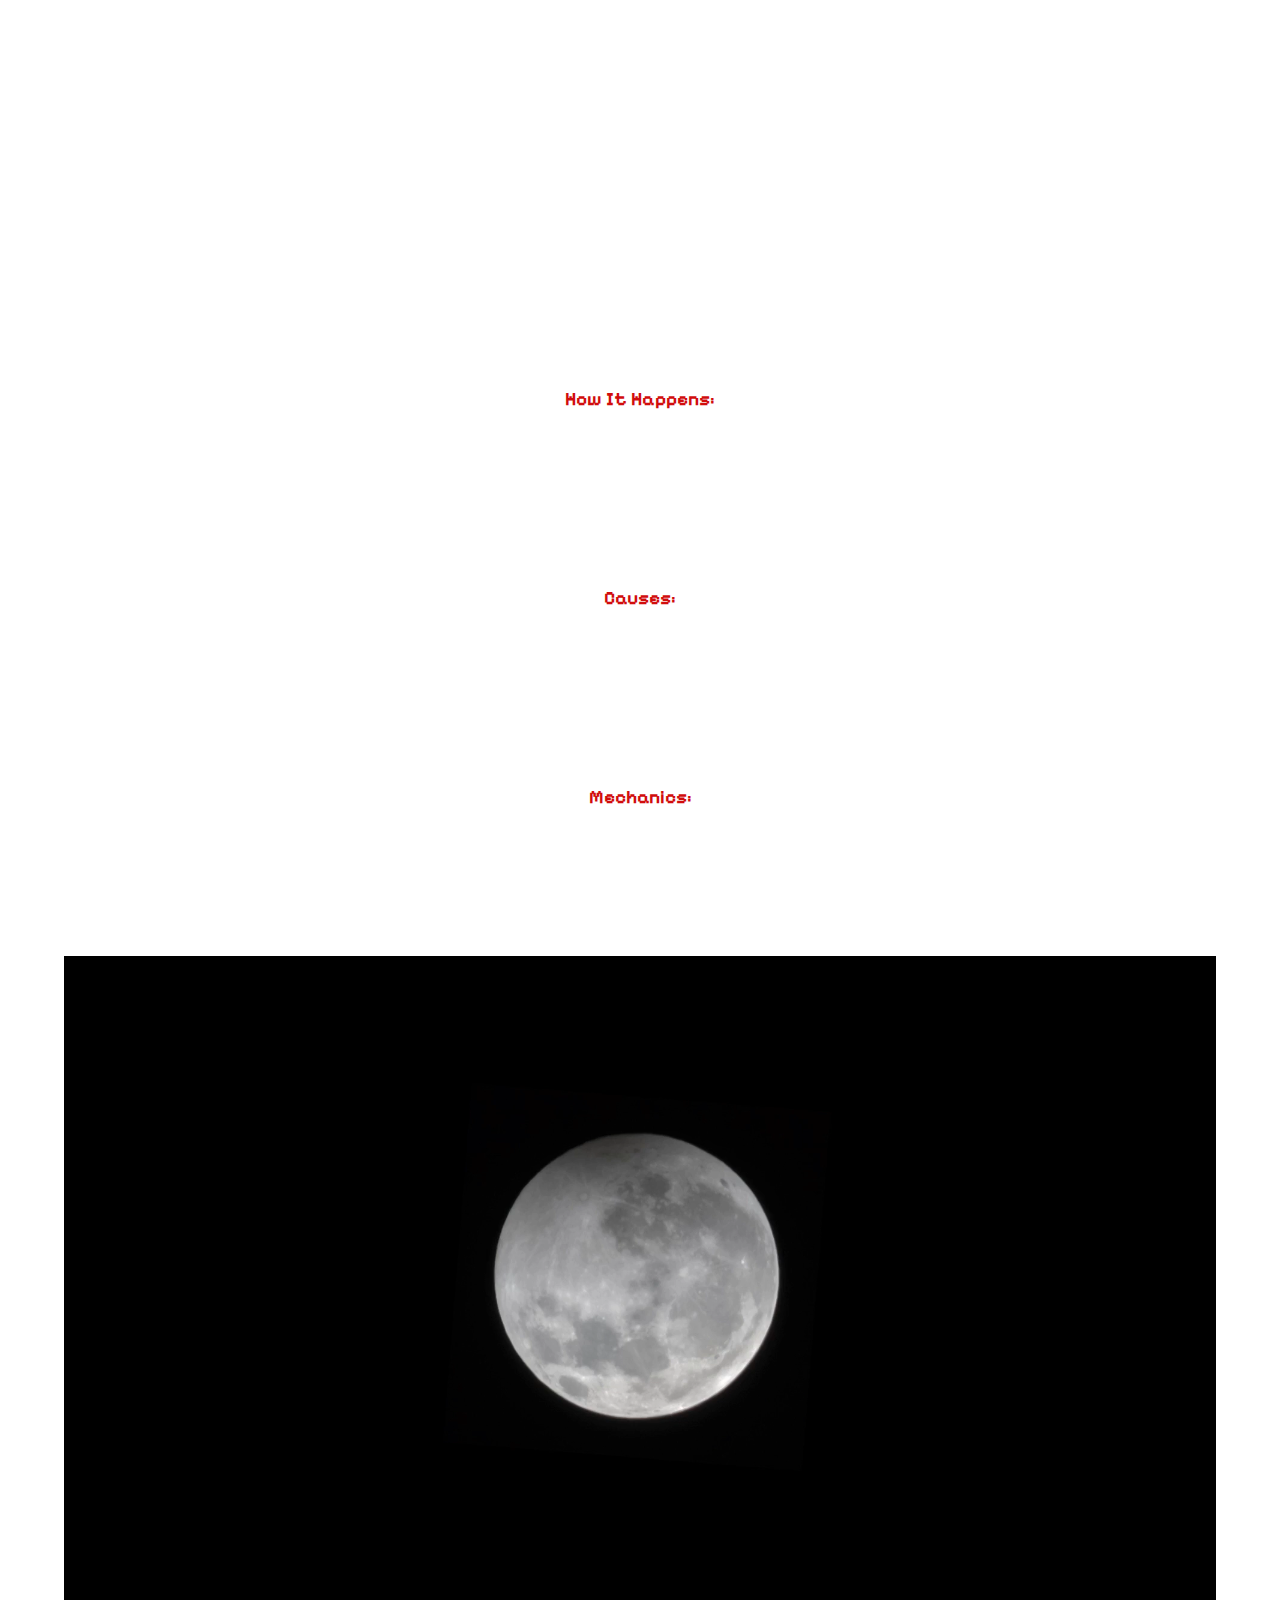
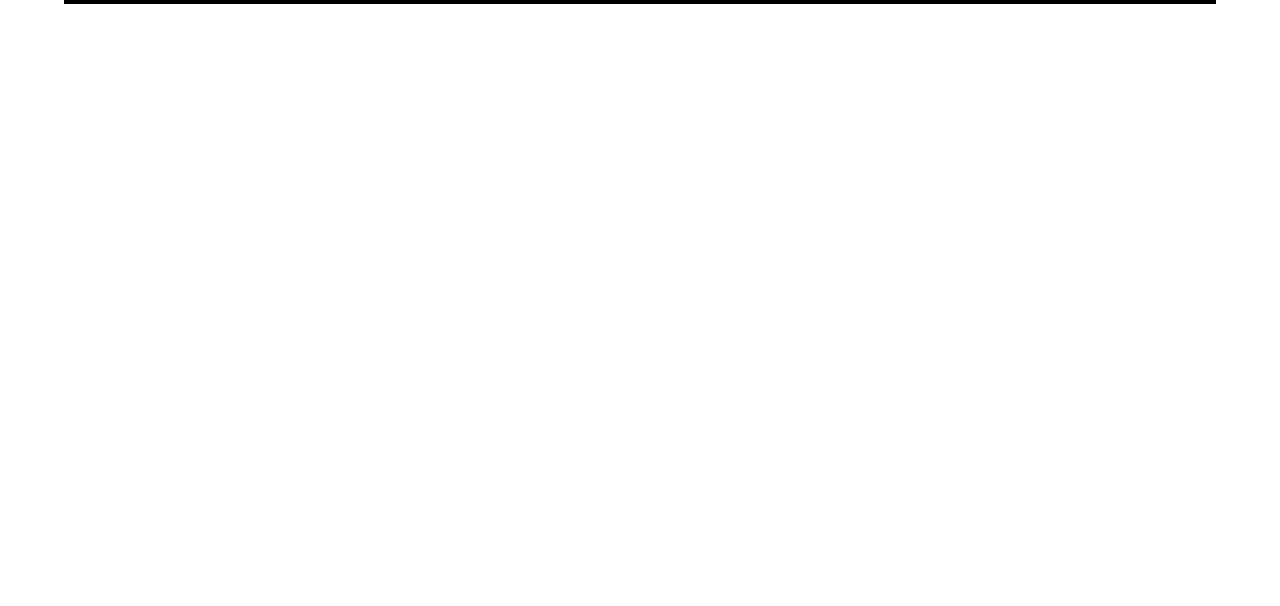
<file: lunar-partial.html>
<!DOCTYPE html>
<html lang="en">
  <head>
    <meta charset="UTF-8" />
    <meta name="viewport" content="width=device-width, initial-scale=1.0" />
    <title>Partial Eclipse</title>

    <link
      href="https://cdn.jsdelivr.net/npm/bootstrap@5.3.2/dist/css/bootstrap.min.css"
      rel="stylesheet"
      integrity="sha384-T3c6CoIi6uLrA9TneNEoa7RxnatzjcDSCmG1MXxSR1GAsXEV/Dwwykc2MPK8M2HN"
      crossorigin="anonymous"
    />
    <script
      src="https://cdn.jsdelivr.net/npm/bootstrap@5.3.2/dist/js/bootstrap.bundle.min.js"
      integrity="sha384-C6RzsynM9kWDrMNeT87bh95OGNyZPhcTNXj1NW7RuBCsyN/o0jlpcV8Qyq46cDfL"
      crossorigin="anonymous"
    ></script>
    <link
      href="https://cdn.jsdelivr.net/npm/bootstrap@5.3.2/dist/css/bootstrap.min.css"
      rel="stylesheet"
      integrity="sha384-T3c6CoIi6uLrA9TneNEoa7RxnatzjcDSCmG1MXxSR1GAsXEV/Dwwykc2MPK8M2HN"
      crossorigin="anonymous"
    />
    <link href="https://unpkg.com/aos@2.3.1/dist/aos.css" rel="stylesheet" />
    <script src="https://unpkg.com/aos@2.3.1/dist/aos.js"></script>
    <style>
      @import url("https://fonts.googleapis.com/css2?family=Pixelify+Sans&display=swap");
    </style>
    <link rel="stylesheet" href="style.css" />
    <link rel="stylesheet" href="alt.css">
  </head>
  <body>
    <div class="banner">
        <h1>Partial Eclipse</h1>
        <br>
        <br>
        <h3>How It Happens:</h3>
        <p class="des">
          A partial lunar eclipse occurs when only a portion of the Moon enters the Earth's umbral shadow, leaving part of the Moon still illuminated.
        </p>
        <h3>Causes:</h3>
        <p class="des">
          Similar to a total lunar eclipse, but the alignment is not perfect, resulting in only a partial entry into the Earth's shadow.
        </p>
        <h3>Mechanics:</h3>
        <p class="des">
          Part of the Moon darkens while the rest remains illuminated. This creates a striking contrast on the lunar surface.
        </p>
        <video autoplay muted loop class="vid">
          <source src="./Videos/Partial Lunar.mp4">
      </video>
    </div>
  </body>

  <script>
    AOS.init();
  </script>
  <script
    src="https://cdn.jsdelivr.net/npm/bootstrap@5.3.2/dist/js/bootstrap.bundle.min.js"
    integrity="sha384-C6RzsynM9kWDrMNeT87bh95OGNyZPhcTNXj1NW7RuBCsyN/o0jlpcV8Qyq46cDfL"
    crossorigin="anonymous"
  ></script>
</html>
</file>
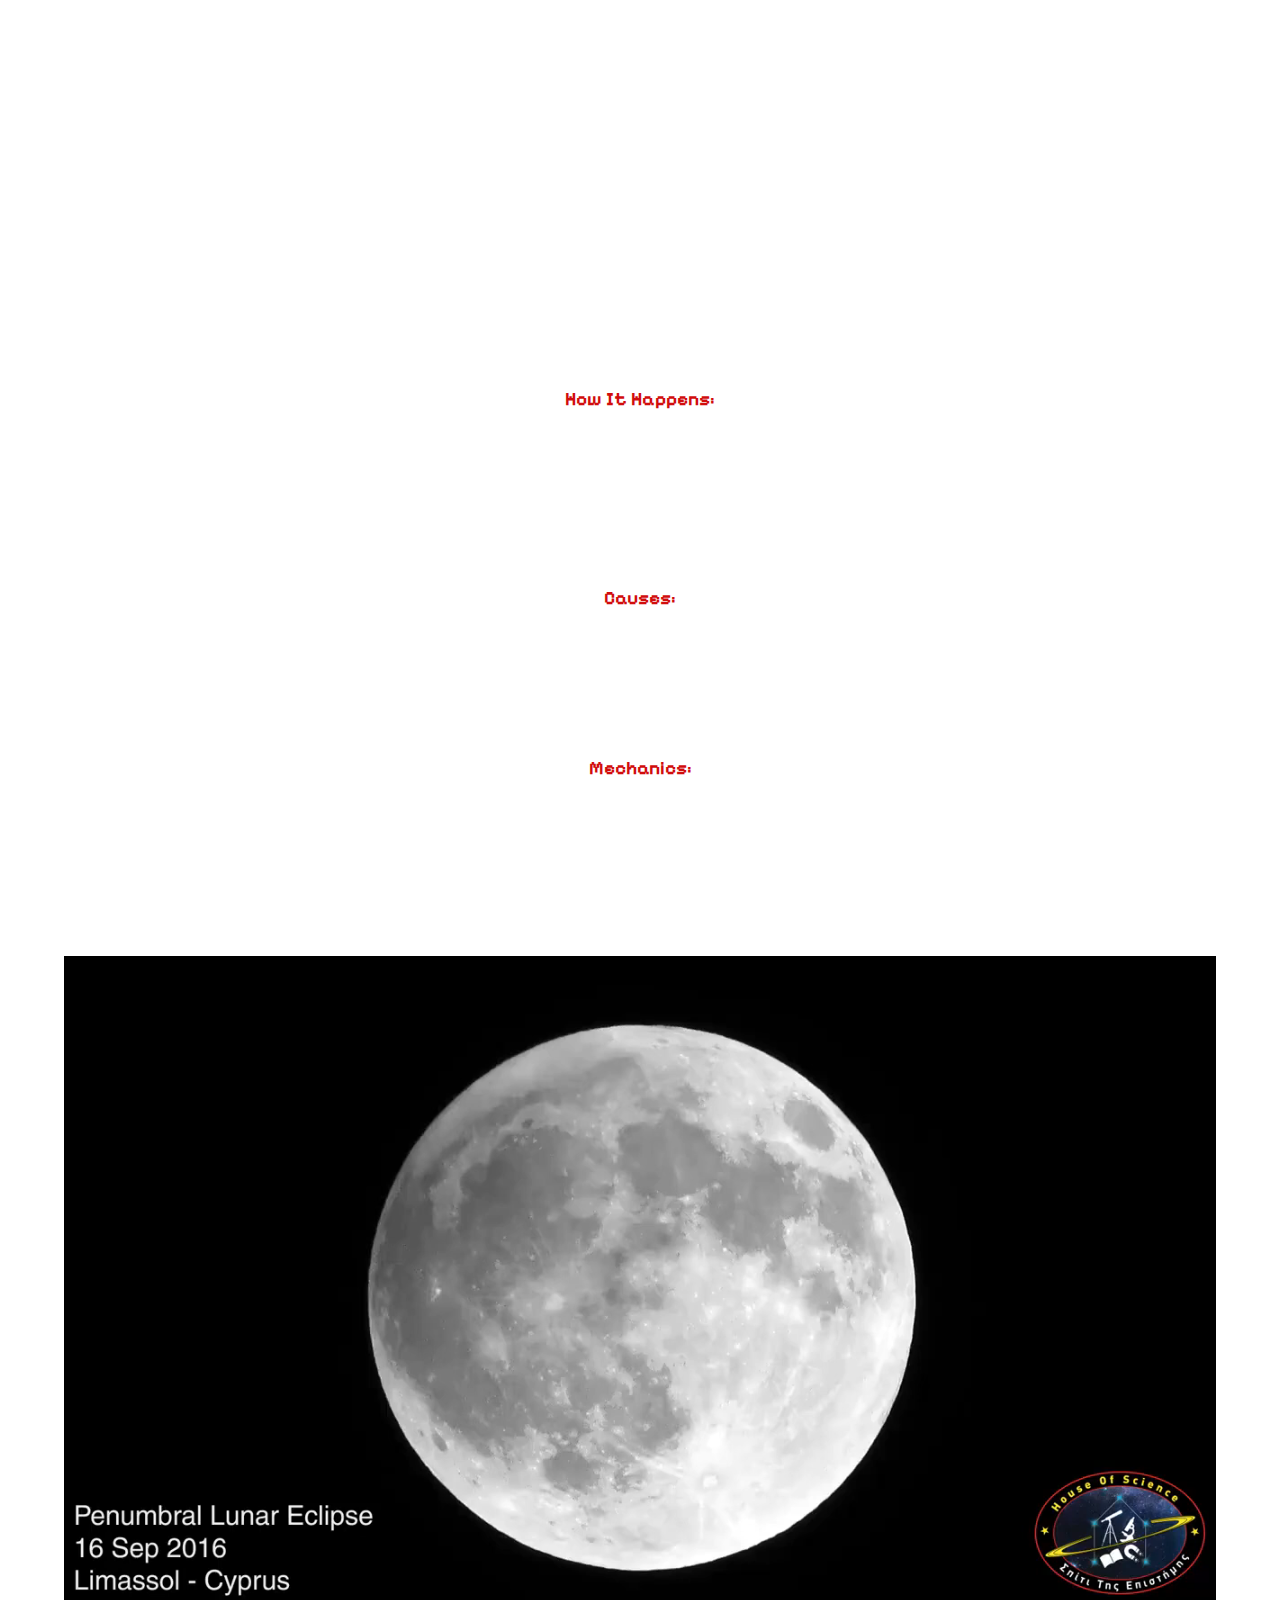
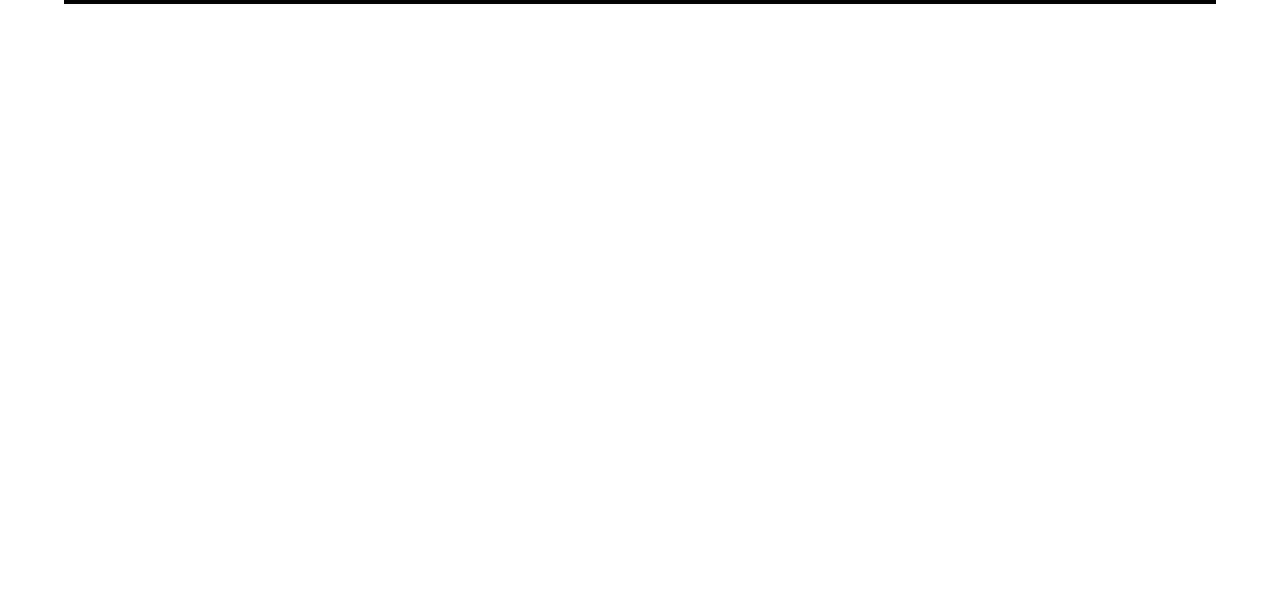
<file: lunar-penumbral.html>
<!DOCTYPE html>
<html lang="en">
  <head>
    <meta charset="UTF-8" />
    <meta name="viewport" content="width=device-width, initial-scale=1.0" />
    <title>Penumbral Eclipse</title>

    <link
      href="https://cdn.jsdelivr.net/npm/bootstrap@5.3.2/dist/css/bootstrap.min.css"
      rel="stylesheet"
      integrity="sha384-T3c6CoIi6uLrA9TneNEoa7RxnatzjcDSCmG1MXxSR1GAsXEV/Dwwykc2MPK8M2HN"
      crossorigin="anonymous"
    />
    <script
      src="https://cdn.jsdelivr.net/npm/bootstrap@5.3.2/dist/js/bootstrap.bundle.min.js"
      integrity="sha384-C6RzsynM9kWDrMNeT87bh95OGNyZPhcTNXj1NW7RuBCsyN/o0jlpcV8Qyq46cDfL"
      crossorigin="anonymous"
    ></script>
    <link
      href="https://cdn.jsdelivr.net/npm/bootstrap@5.3.2/dist/css/bootstrap.min.css"
      rel="stylesheet"
      integrity="sha384-T3c6CoIi6uLrA9TneNEoa7RxnatzjcDSCmG1MXxSR1GAsXEV/Dwwykc2MPK8M2HN"
      crossorigin="anonymous"
    />
    <link href="https://unpkg.com/aos@2.3.1/dist/aos.css" rel="stylesheet" />
    <script src="https://unpkg.com/aos@2.3.1/dist/aos.js"></script>
    <style>
      @import url("https://fonts.googleapis.com/css2?family=Pixelify+Sans&display=swap");
    </style>
    <link rel="stylesheet" href="style.css" />
    <link rel="stylesheet" href="alt.css">
  </head>
  <body>
    <div class="banner">
        <h1>Penumbral Eclipse</h1>
        <br>
        <br>
        <h3>How It Happens:</h3>
        <p class="des">
          In a penumbral lunar eclipse, the Moon passes through the Earth's penumbral shadow, causing subtle shading on the Moon's surface.
        </p>
        <h3>Causes:</h3>
        <p class="des">
          It occurs when the Moon moves through the outer, lighter part of the Earth's shadow.
        </p>
        <h3>Mechanics:</h3>
        <p class="des">
          The penumbral eclipse is much less dramatic than partial or total eclipses, and the shading is often barely noticeable without careful observation.
        </p>
        <video autoplay muted loop class="vid">
          <source src="./Videos/Penumbral Lunar.mp4">
      </video>
    </div>
  </body>

  <script>
    AOS.init();
  </script>
  <script
    src="https://cdn.jsdelivr.net/npm/bootstrap@5.3.2/dist/js/bootstrap.bundle.min.js"
    integrity="sha384-C6RzsynM9kWDrMNeT87bh95OGNyZPhcTNXj1NW7RuBCsyN/o0jlpcV8Qyq46cDfL"
    crossorigin="anonymous"
  ></script>
</html>
</file>
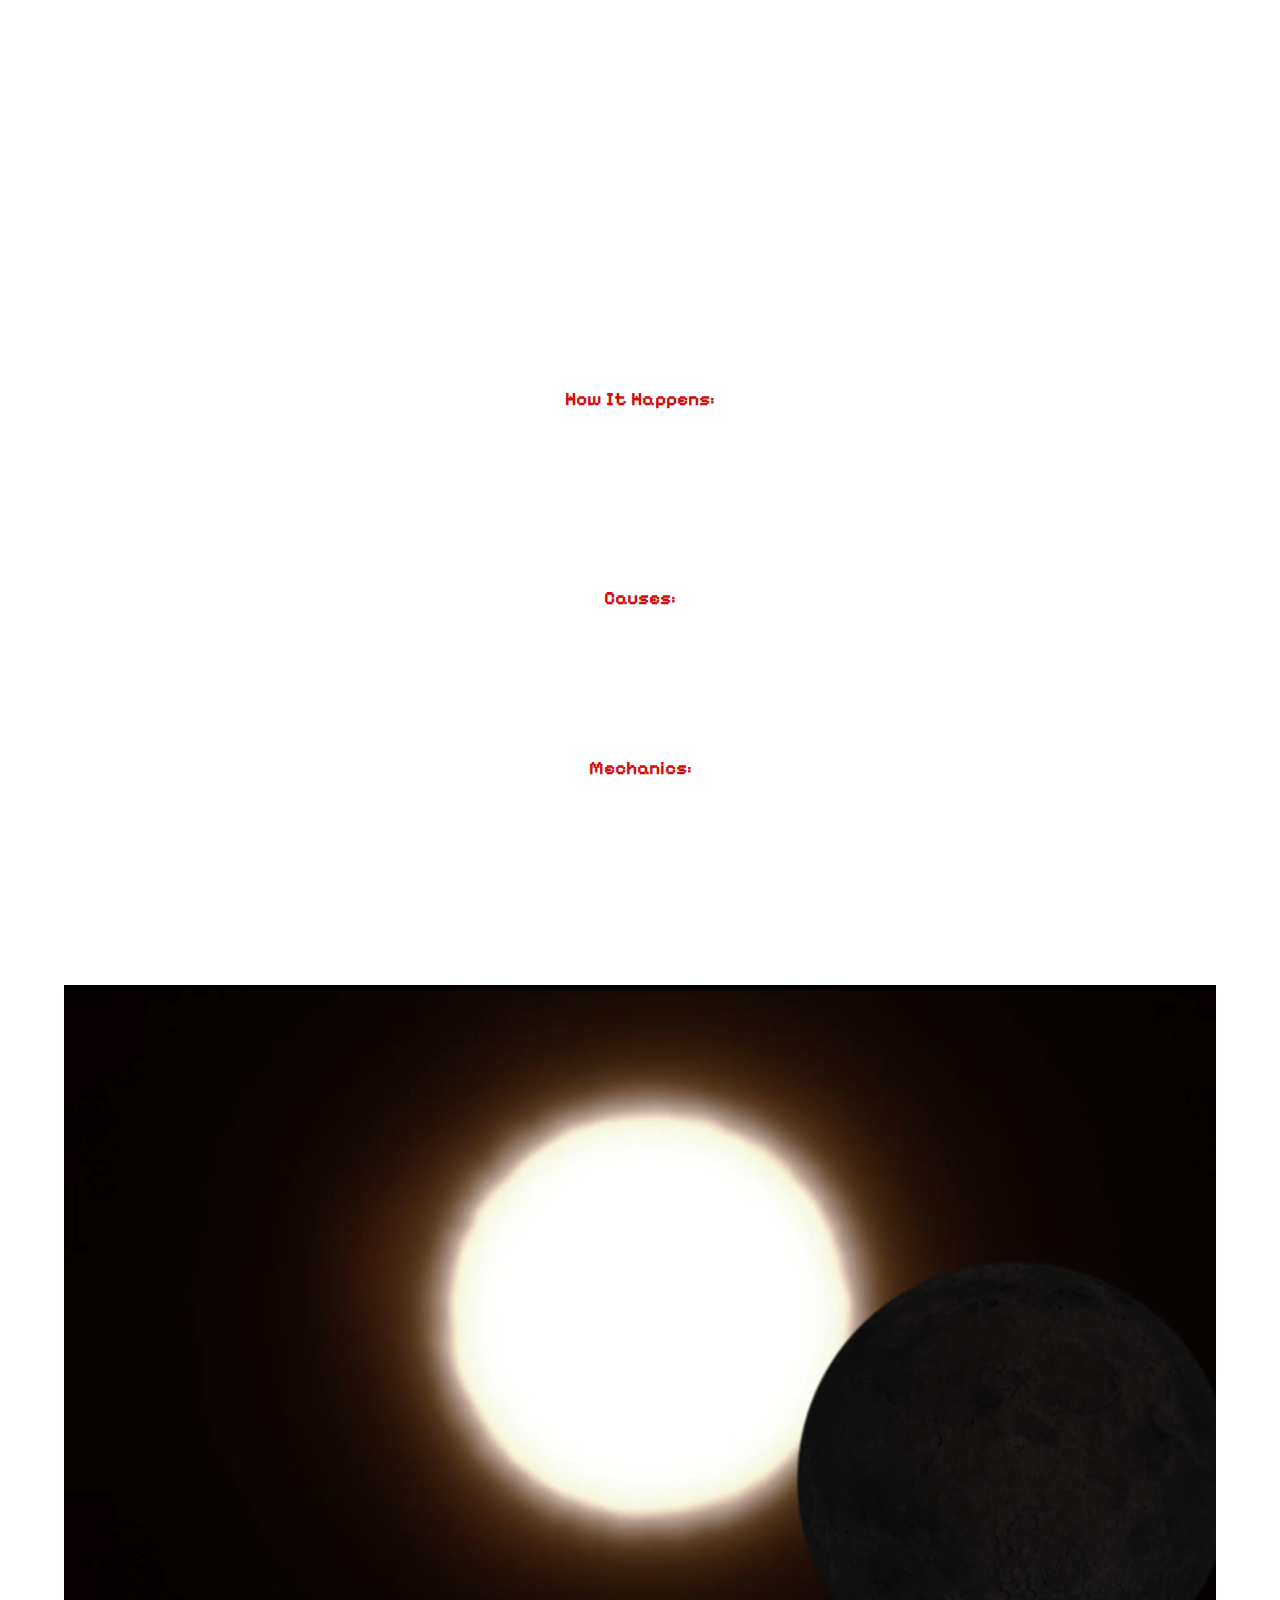
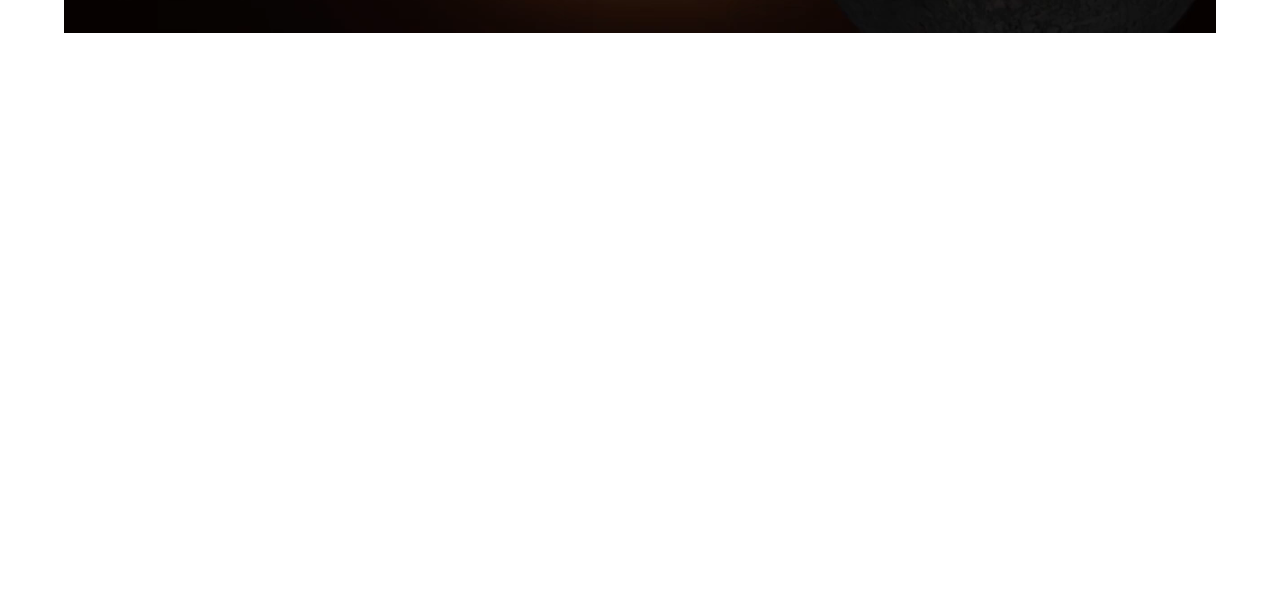
<file: lunar-total.html>
<!DOCTYPE html>
<html lang="en">
  <head>
    <meta charset="UTF-8" />
    <meta name="viewport" content="width=device-width, initial-scale=1.0" />
    <title>Total Eclipse</title>

    <link
      href="https://cdn.jsdelivr.net/npm/bootstrap@5.3.2/dist/css/bootstrap.min.css"
      rel="stylesheet"
      integrity="sha384-T3c6CoIi6uLrA9TneNEoa7RxnatzjcDSCmG1MXxSR1GAsXEV/Dwwykc2MPK8M2HN"
      crossorigin="anonymous"
    />
    <script
      src="https://cdn.jsdelivr.net/npm/bootstrap@5.3.2/dist/js/bootstrap.bundle.min.js"
      integrity="sha384-C6RzsynM9kWDrMNeT87bh95OGNyZPhcTNXj1NW7RuBCsyN/o0jlpcV8Qyq46cDfL"
      crossorigin="anonymous"
    ></script>
    <link
      href="https://cdn.jsdelivr.net/npm/bootstrap@5.3.2/dist/css/bootstrap.min.css"
      rel="stylesheet"
      integrity="sha384-T3c6CoIi6uLrA9TneNEoa7RxnatzjcDSCmG1MXxSR1GAsXEV/Dwwykc2MPK8M2HN"
      crossorigin="anonymous"
    />
    <link href="https://unpkg.com/aos@2.3.1/dist/aos.css" rel="stylesheet" />
    <script src="https://unpkg.com/aos@2.3.1/dist/aos.js"></script>
    <style>
      @import url("https://fonts.googleapis.com/css2?family=Pixelify+Sans&display=swap");
    </style>
    <link rel="stylesheet" href="style.css" />
    <link rel="stylesheet" href="alt.css">
  </head>
  <body>
    <div class="banner">
        <h1>Total Eclipse</h1>
        <br>
        <br>
        <h3>How It Happens:</h3>
        <p class="des">
          During a total lunar eclipse, the Earth passes between the Sun and the Moon, casting a shadow that completely covers the Moon.
        </p>
        <h3>Causes:</h3>
        <p class="des">
          This alignment occurs during a full moon when the Earth is directly in line with the Sun and the Moon.
        </p>
        <h3>Mechanics:</h3>
        <p class="des">
          As the Moon enters the Earth's umbral shadow, it gradually darkens and takes on a reddish or copper hue. This red color results from sunlight being refracted (bent) by Earth's atmosphere and illuminating the Moon during totality.
        </p>
        <video autoplay muted loop class="vid">
          <source src="./Videos/Total Solar.mp4">
      </video>
    </div>
  </body>

  <script>
    AOS.init();
  </script>
  <script
    src="https://cdn.jsdelivr.net/npm/bootstrap@5.3.2/dist/js/bootstrap.bundle.min.js"
    integrity="sha384-C6RzsynM9kWDrMNeT87bh95OGNyZPhcTNXj1NW7RuBCsyN/o0jlpcV8Qyq46cDfL"
    crossorigin="anonymous"
  ></script>
</html>
</file>
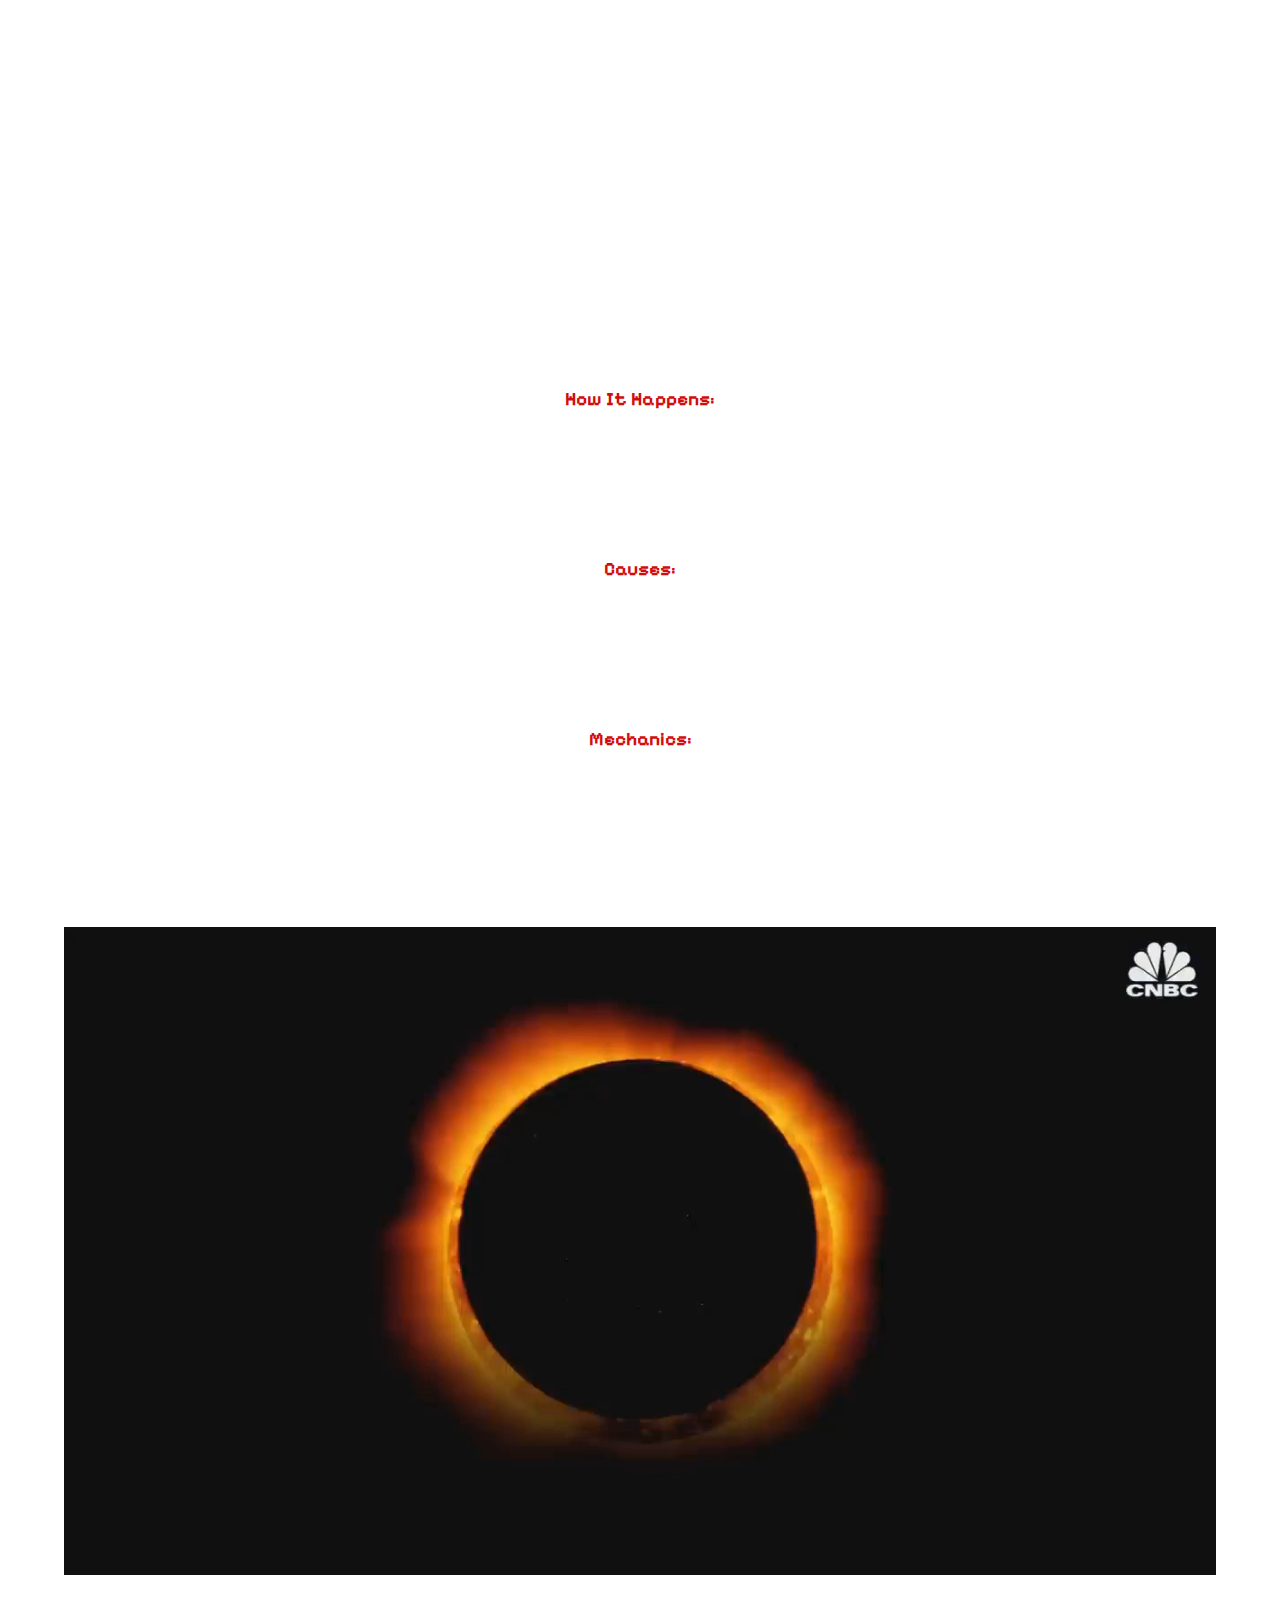
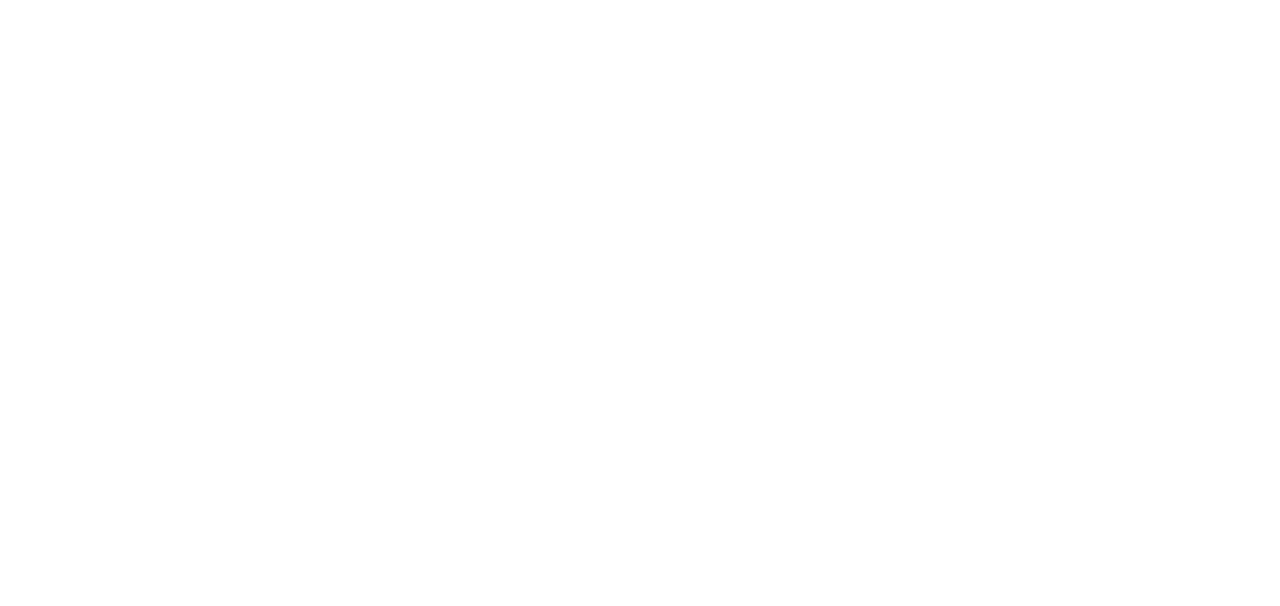
<file: solar-annual.html>
<!DOCTYPE html>
<html lang="en">
  <head>
    <meta charset="UTF-8" />
    <meta name="viewport" content="width=device-width, initial-scale=1.0" />
    <title>Annual Eclipse</title>

    <link
      href="https://cdn.jsdelivr.net/npm/bootstrap@5.3.2/dist/css/bootstrap.min.css"
      rel="stylesheet"
      integrity="sha384-T3c6CoIi6uLrA9TneNEoa7RxnatzjcDSCmG1MXxSR1GAsXEV/Dwwykc2MPK8M2HN"
      crossorigin="anonymous"
    />
    <script
      src="https://cdn.jsdelivr.net/npm/bootstrap@5.3.2/dist/js/bootstrap.bundle.min.js"
      integrity="sha384-C6RzsynM9kWDrMNeT87bh95OGNyZPhcTNXj1NW7RuBCsyN/o0jlpcV8Qyq46cDfL"
      crossorigin="anonymous"
    ></script>
    <link
      href="https://cdn.jsdelivr.net/npm/bootstrap@5.3.2/dist/css/bootstrap.min.css"
      rel="stylesheet"
      integrity="sha384-T3c6CoIi6uLrA9TneNEoa7RxnatzjcDSCmG1MXxSR1GAsXEV/Dwwykc2MPK8M2HN"
      crossorigin="anonymous"
    />
    <link href="https://unpkg.com/aos@2.3.1/dist/aos.css" rel="stylesheet" />
    <script src="https://unpkg.com/aos@2.3.1/dist/aos.js"></script>
    <style>
      @import url("https://fonts.googleapis.com/css2?family=Pixelify+Sans&display=swap");
    </style>
    <link rel="stylesheet" href="style.css" />
    <link rel="stylesheet" href="alt.css">
  </head>
  <body>
    <div class="banner">
        <h1>Annual Eclipse</h1>
        <br>
        <br>
        <h3>How It Happens:</h3>
        <p class="des">
            An annular solar eclipse occurs when the Moon appears smaller than the Sun and does not completely cover the Sun's disk.
        </p>
        <h3>Causes:</h3>
        <p class="des">
            This happens when the Moon is near its apogee (farthest from Earth) during a new moon phase.
        </p>
        <h3>Mechanics:</h3>
        <p class="des">
            Observers within the eclipse path see a bright ring (annulus) around the Moon's silhouette. It appears as if a "ring of fire" is surrounding the Moon.
        </p>
        <video autoplay muted loop class="vid">
          <source src="./Videos/Annual Solar.mp4">
      </video>
    </div>
  </body>

  <script>
    AOS.init();
  </script>
  <script
    src="https://cdn.jsdelivr.net/npm/bootstrap@5.3.2/dist/js/bootstrap.bundle.min.js"
    integrity="sha384-C6RzsynM9kWDrMNeT87bh95OGNyZPhcTNXj1NW7RuBCsyN/o0jlpcV8Qyq46cDfL"
    crossorigin="anonymous"
  ></script>
</html>
</file>
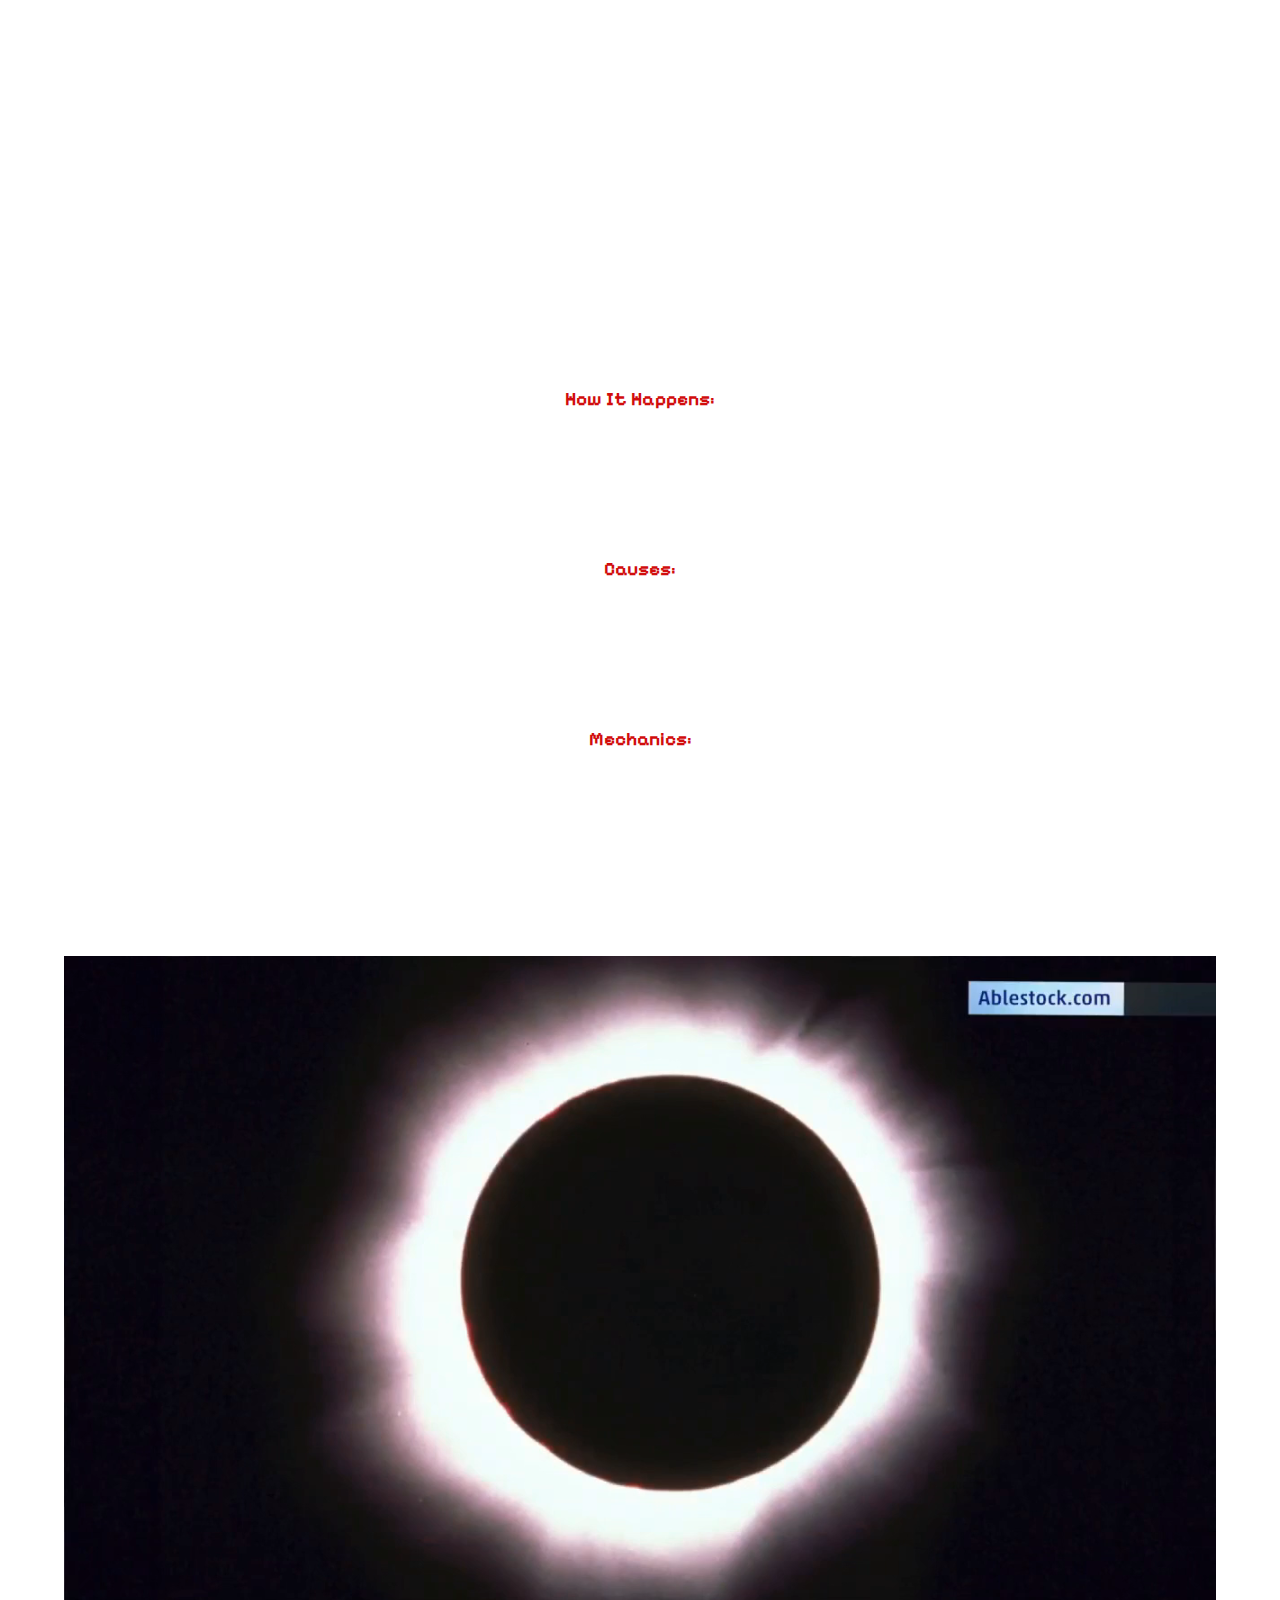
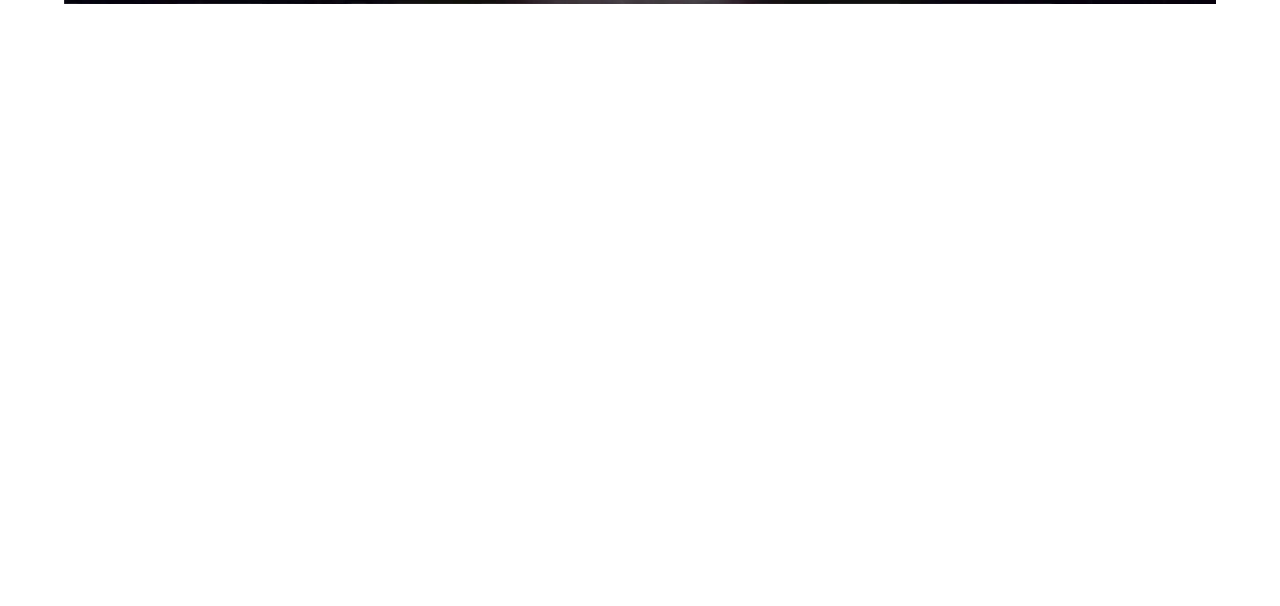
<file: solar-hybrid.html>
<!DOCTYPE html>
<html lang="en">
  <head>
    <meta charset="UTF-8" />
    <meta name="viewport" content="width=device-width, initial-scale=1.0" />
    <title>Hybrid Eclipse</title>

    <link
      href="https://cdn.jsdelivr.net/npm/bootstrap@5.3.2/dist/css/bootstrap.min.css"
      rel="stylesheet"
      integrity="sha384-T3c6CoIi6uLrA9TneNEoa7RxnatzjcDSCmG1MXxSR1GAsXEV/Dwwykc2MPK8M2HN"
      crossorigin="anonymous"
    />
    <script
      src="https://cdn.jsdelivr.net/npm/bootstrap@5.3.2/dist/js/bootstrap.bundle.min.js"
      integrity="sha384-C6RzsynM9kWDrMNeT87bh95OGNyZPhcTNXj1NW7RuBCsyN/o0jlpcV8Qyq46cDfL"
      crossorigin="anonymous"
    ></script>
    <link
      href="https://cdn.jsdelivr.net/npm/bootstrap@5.3.2/dist/css/bootstrap.min.css"
      rel="stylesheet"
      integrity="sha384-T3c6CoIi6uLrA9TneNEoa7RxnatzjcDSCmG1MXxSR1GAsXEV/Dwwykc2MPK8M2HN"
      crossorigin="anonymous"
    />
    <link href="https://unpkg.com/aos@2.3.1/dist/aos.css" rel="stylesheet" />
    <script src="https://unpkg.com/aos@2.3.1/dist/aos.js"></script>
    <style>
      @import url("https://fonts.googleapis.com/css2?family=Pixelify+Sans&display=swap");
    </style>
    <link rel="stylesheet" href="style.css" />
    <link rel="stylesheet" href="alt.css">
  </head>
  <body>
    <div class="banner">
        <h1>Hybrid Eclipse</h1>
        <br>
        <br>
        <h3>How It Happens:</h3>
        <p class="des">
            A hybrid solar eclipse transitions between an annular and a total eclipse along its path.
        </p>
        <h3>Causes:</h3>
        <p class="des">
            The Earth's curvature and the Moon's elliptical orbit result in variations in the observer's distance from the Moon.
        </p>
        <h3>Mechanics:</h3>
        <p class="des">
            Observers along the path may initially see a "ring of fire" effect (annular eclipse) before transitioning to a total solar eclipse as the Moon comes closer to Earth. This phenomenon depends on the observer's specific location within the eclipse path.
        </p>
        <video autoplay muted loop class="vid">
          <source src="./Videos/Hybrid Solar.mp4">
      </video>
    </div>
  </body>

  <script>
    AOS.init();
  </script>
  <script
    src="https://cdn.jsdelivr.net/npm/bootstrap@5.3.2/dist/js/bootstrap.bundle.min.js"
    integrity="sha384-C6RzsynM9kWDrMNeT87bh95OGNyZPhcTNXj1NW7RuBCsyN/o0jlpcV8Qyq46cDfL"
    crossorigin="anonymous"
  ></script>
</html>
</file>
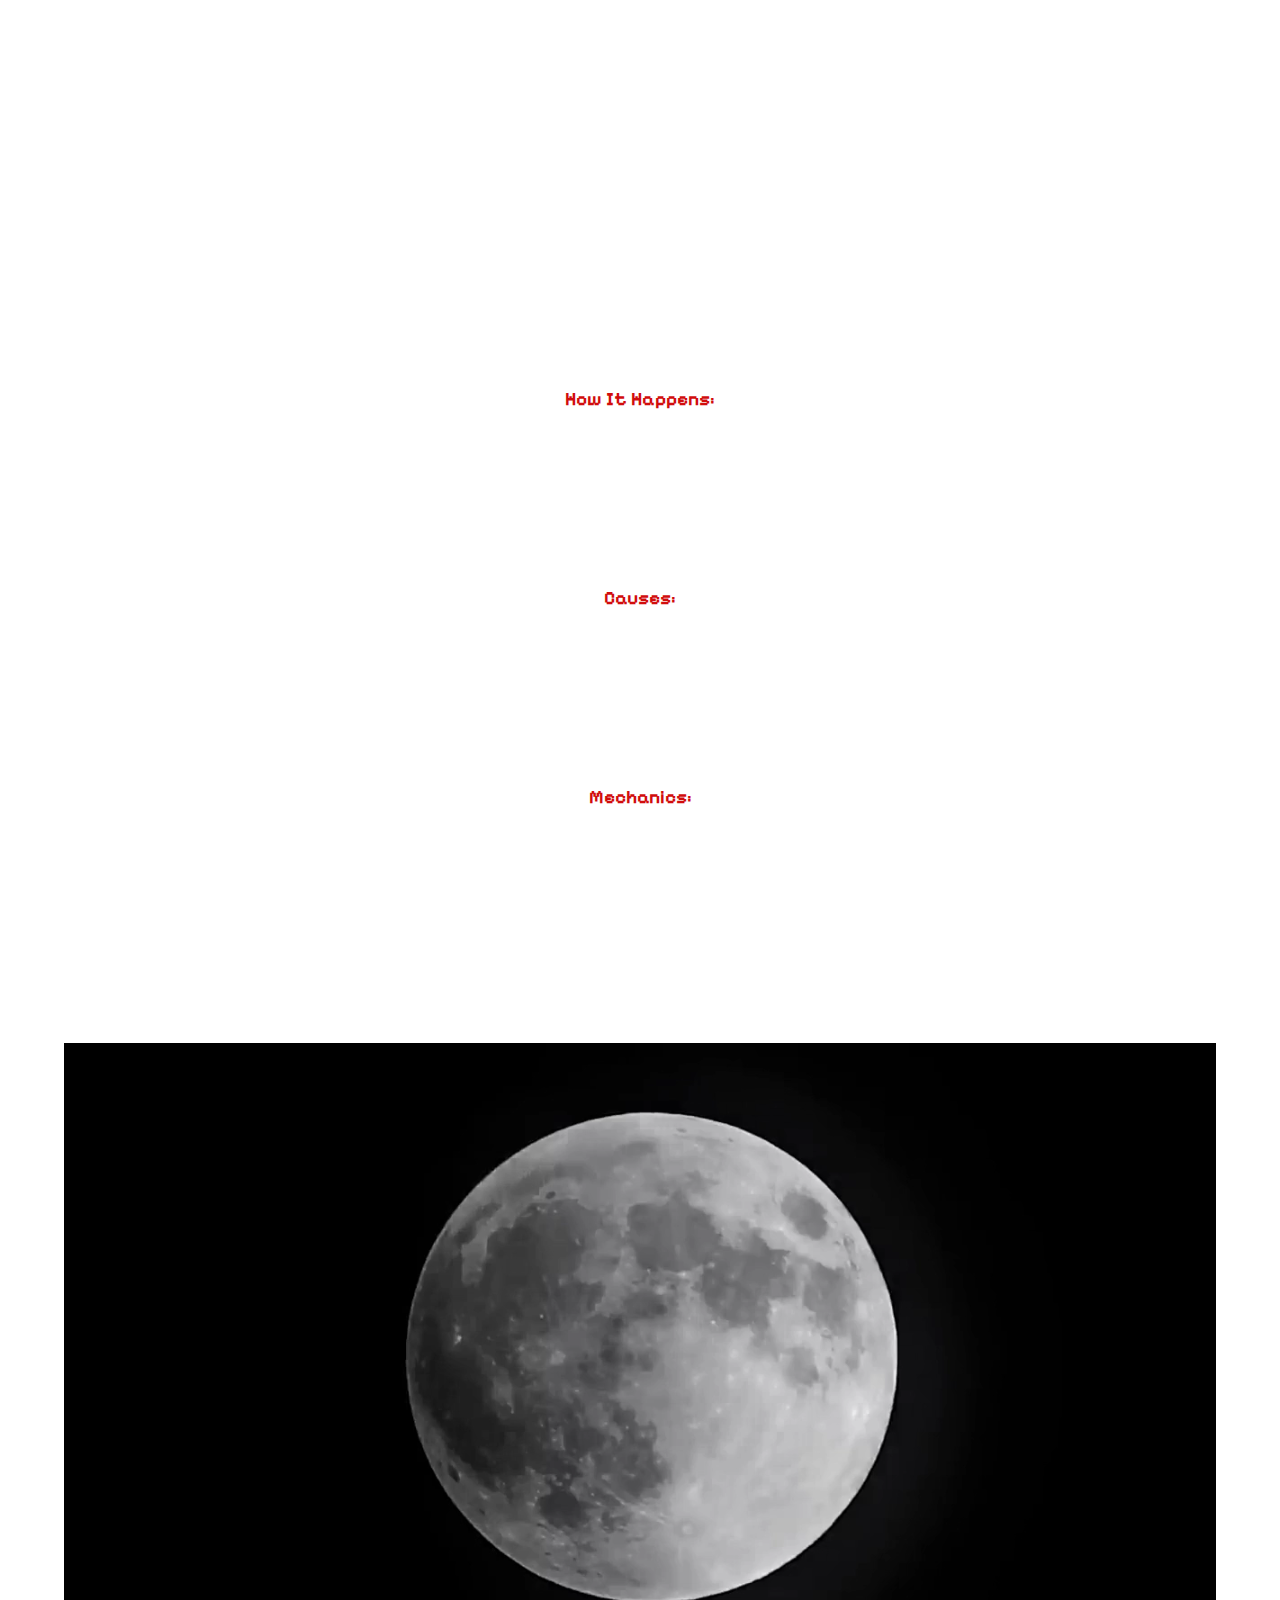
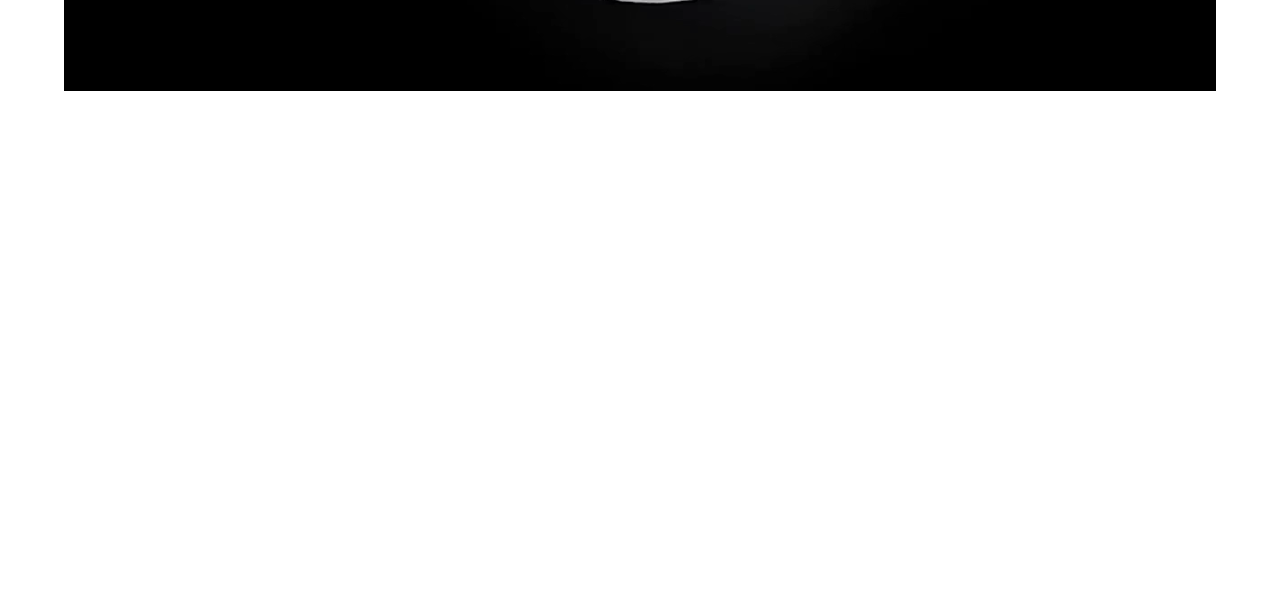
<file: solar-total.html>
<!DOCTYPE html>
<html lang="en">
  <head>
    <meta charset="UTF-8" />
    <meta name="viewport" content="width=device-width, initial-scale=1.0" />
    <title>Total Eclipse</title>

    <link
      href="https://cdn.jsdelivr.net/npm/bootstrap@5.3.2/dist/css/bootstrap.min.css"
      rel="stylesheet"
      integrity="sha384-T3c6CoIi6uLrA9TneNEoa7RxnatzjcDSCmG1MXxSR1GAsXEV/Dwwykc2MPK8M2HN"
      crossorigin="anonymous"
    />
    <script
      src="https://cdn.jsdelivr.net/npm/bootstrap@5.3.2/dist/js/bootstrap.bundle.min.js"
      integrity="sha384-C6RzsynM9kWDrMNeT87bh95OGNyZPhcTNXj1NW7RuBCsyN/o0jlpcV8Qyq46cDfL"
      crossorigin="anonymous"
    ></script>
    <link
      href="https://cdn.jsdelivr.net/npm/bootstrap@5.3.2/dist/css/bootstrap.min.css"
      rel="stylesheet"
      integrity="sha384-T3c6CoIi6uLrA9TneNEoa7RxnatzjcDSCmG1MXxSR1GAsXEV/Dwwykc2MPK8M2HN"
      crossorigin="anonymous"
    />
    <link href="https://unpkg.com/aos@2.3.1/dist/aos.css" rel="stylesheet" />
    <script src="https://unpkg.com/aos@2.3.1/dist/aos.js"></script>
    <style>
      @import url("https://fonts.googleapis.com/css2?family=Pixelify+Sans&display=swap");
    </style>
    <link rel="stylesheet" href="style.css">
    <link rel="stylesheet" href="alt.css">
  </head>
  <body>
    <div class="banner">
        <h1>Total Eclipse</h1>
        <br>
        <br>
        <h3>How It Happens:</h3>
        <p class="des">
            During a total solar eclipse, the Moon completely covers the Sun's visible disk, casting a shadow on a small area of the Earth.
        </p>
        <h3>Causes:</h3>
        <p class="des">
            This alignment occurs because the apparent size of the Moon, as seen from Earth, is just about the same as the apparent size of the Sun.
        </p>
        <h3>Mechanics:</h3>
        <p class="des">
            As the Moon moves in front of the Sun, the sky darkens dramatically, and observers within the narrow path of totality can see the solar corona, a wispy, outer layer of the Sun's atmosphere. This phenomenon is possible due to the Sun's intense brightness being completely blocked by the Moon.
        </p>

        <video autoplay muted loop class="vid">
          <source src="./Videos/Full Lunar.mp4">
      </video>
    </div>
  </body>

  <script>
    AOS.init();
  </script>
  <script
    src="https://cdn.jsdelivr.net/npm/bootstrap@5.3.2/dist/js/bootstrap.bundle.min.js"
    integrity="sha384-C6RzsynM9kWDrMNeT87bh95OGNyZPhcTNXj1NW7RuBCsyN/o0jlpcV8Qyq46cDfL"
    crossorigin="anonymous"
  ></script>
</html>
</file>
<file: style.css>
.banner{
    width: 100%;
    padding: 120px 0px 0px 0px;
    text-align: center;
    background-image: url('https://images.pexels.com/photos/998641/pexels-photo-998641.jpeg?cs=srgb&dl=pexels-francesco-ungaro-998641.jpg&fm=jpg');
    /* background-color: black; */
    background-position: center;
    background-size: cover;
    background-attachment: fixed;
    color: white;
    overflow: hidden;
    font-family: 'Pixelify Sans', cursive;
}
.foot{
background-color: rgba(0, 0, 0, 0.722);
    border: none!important;
}
.bug-1{
    color: rgb(255, 255, 255)!important;
    font-size: 30px;
}
#spacer{
    margin-top: 1000px;
}

#title{z-index: -10;}

#moon{position: relative; z-index: 1; transition: 2s;}

#sun{position: relative; bottom: 338px; right: 12px; scale: 1.12; z-index: 0;}

html:hover #moon{filter: brightness(0.01);}

.banner > h1{
    font-size: 80px;
}

.grid-cent{
    display: flex;
    justify-content: space-evenly;
    width: 2000px;
    flex-wrap: wrap;
}
.grid-item{
    margin: 50px 0px;
    border-radius: 20px;
    transition-duration: 0.5s;
}
.grid-item:hover{
    transform: scale(1.05);
}
.eclipse-des{
    position: absolute;
    top: 660px;
    margin: 0vw 20vw;
    font-size: 30px;
}
.grid1-main > h3{
    font-size: 70px;
}
.grid2-main > h3{
    font-size: 70px;
}
img[src="./images/total solar.webp"]{
    height: 300px;
    margin-bottom: 60px;
    width: 500px;
    border-radius: 20px;
}
img[src="./images/partial solar.webp"]{
    height: 300px;
    width: 500px;
    border-radius: 20px;
    margin-bottom: 60px;
}
img[src="./images/hybrid solar.jpg"]{
    height: 300px;
    width: 500px;
    border-radius: 20px;
    margin-bottom: 60px;
}
img[src="./images/annual solar.webp"]{
    height: 300px;
    width: 500px;
    border-radius: 20px;
    margin-bottom: 60px;
}
img[src="./images/penumbral lunar.jpg"]{
    height: 300px;
    width: 500px;
    border-radius: 20px;
    margin-bottom: 60px;
}
img[src="./images/partial lunar.jpg"]{
    height: 300px;
    width: 500px;
    border-radius: 20px;
    margin-bottom: 60px;
}
img[src="./images/total lunar.webp"]{
    height: 300px;
    width: 500px;
    border-radius: 20px;
    margin-bottom: 60px;
}
.anc-grid1{
    cursor: pointer;
    text-decoration: none;
    
}

@media (max-width:780px){
   .eclipse-des{
    position: static;
    font-size: 20px;

} 
}
</file>
<file: alt.css>
.banner{
    width: 100%;
    height: 230vh;
    padding: 120px 0px 0px 0px;
    text-align: center;
    background-image: url('https://images.pexels.com/photos/998641/pexels-photo-998641.jpeg?cs=srgb&dl=pexels-francesco-ungaro-998641.jpg&fm=jpg');
    /* background-color: black; */
    background-position: center;
    background-size: cover;
    background-attachment: fixed;
    color: white;
    overflow: hidden;
    font-family: 'Pixelify Sans', cursive;
}
.des{
    font-size: 24px;
    margin: 5vh 20vw;
    text-align: center;
}
h3{
    color: rgb(209, 13, 13);
}
.vid{
    width: 90vw;
}
</file>
